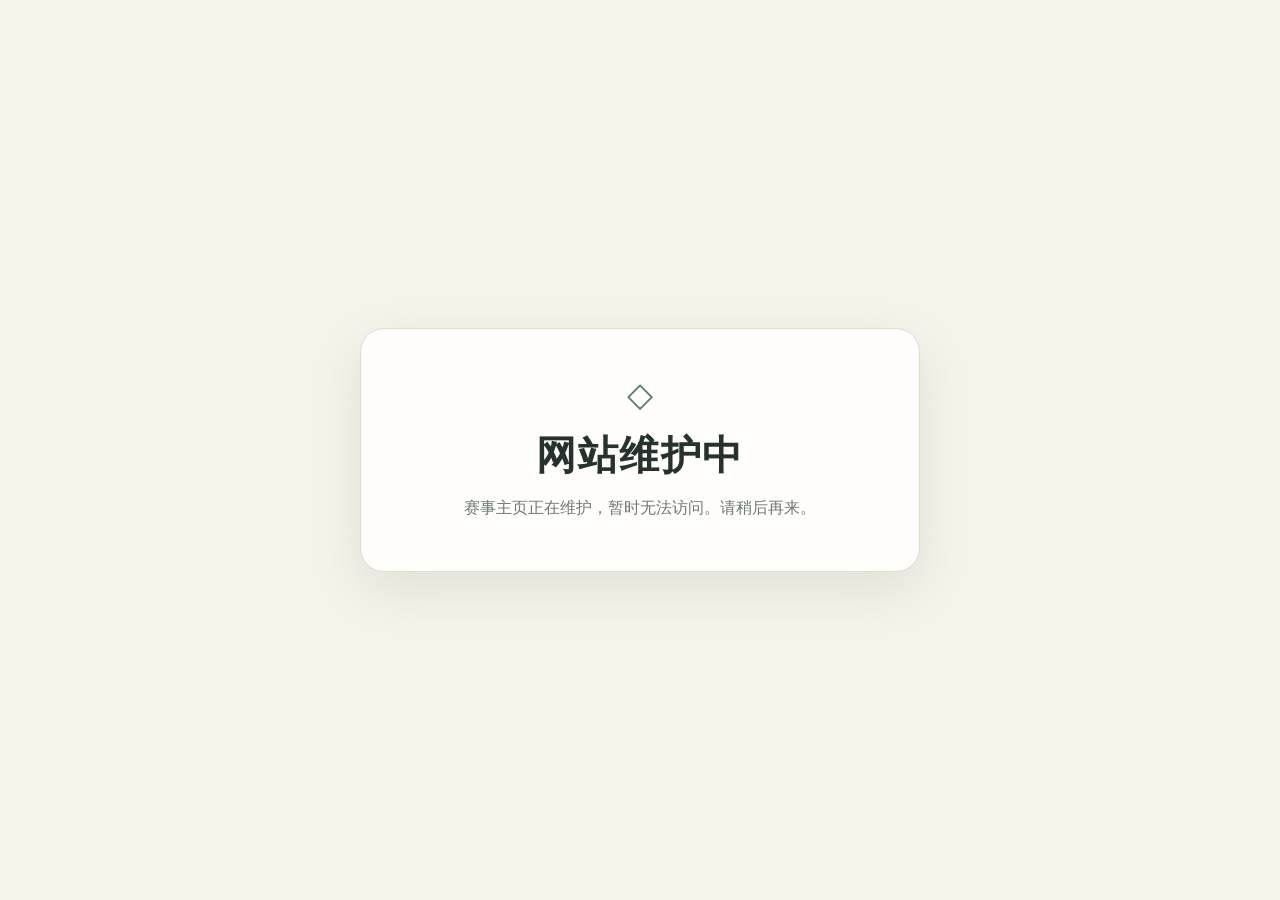
<file: mega-link-tournament/index.disabled.html>
<!doctype html>
<html lang="zh-CN">
<head>
  <meta charset="utf-8">
  <meta name="viewport" content="width=device-width, initial-scale=1">
  <meta name="description" content="辉可梦x更多Mega MegaLink联动赛选手阵容、赛事奖励与比赛规则在线查询。">
  <meta name="robots" content="noindex, nofollow, noarchive, nosnippet, noimageindex">
  <meta name="theme-color" content="#f6f3eb">
  <link rel="icon" type="image/png" sizes="32x32" href="eevee-site-icon-32.png">
  <link rel="icon" type="image/png" sizes="192x192" href="eevee-site-icon-192.png">
  <link rel="apple-touch-icon" sizes="192x192" href="eevee-site-icon-192.png">
  <link rel="stylesheet" href="maintenance.css">
  <title>辉可梦x更多Mega MegaLink联动赛</title>
  <style>
    :root {
      --bg: #f6f3eb;
      --panel: #fffefa;
      --panel-2: #f0f6f1;
      --line: #d7dfd8;
      --text: #25322d;
      --muted: #6e7a74;
      --primary: #567c6b;
      --primary-soft: #e8f1ec;
      --accent: #c7814e;
      --gold: #ad7043;
    }

    * { box-sizing: border-box; }
    html { scroll-behavior: smooth; }
    body {
      margin: 0;
      min-height: 100vh;
      color: var(--text);
      background:
        radial-gradient(circle at 10% 0, #dcebe1 0, transparent 35rem),
        radial-gradient(circle at 90% 18%, #f1dfce 0, transparent 31rem),
        var(--bg);
      font: 15px/1.65 system-ui, -apple-system, "Segoe UI", "Microsoft YaHei", sans-serif;
    }

    button, input { font: inherit; }
    button { color: inherit; }

    .top-visual-zone {
      border-bottom: 1px solid #c9d9dc;
      background:
        linear-gradient(180deg, #f7fbfac4 0%, #f4faf8ad 38%, #f6f3ebed 100%),
        url("tournament-hero-background.jpg") center 43% / cover no-repeat;
      box-shadow: inset 0 -28px 48px #f6f3eb80;
    }

    header {
      position: relative;
      overflow: hidden;
      padding: 56px max(20px, calc((100% - 1260px) / 2)) 50px;
      border-bottom: 1px solid var(--line);
      background: linear-gradient(140deg, #e7f4f1a8, #fbf8f18f);
    }
    header::after {
      content: "";
      position: absolute;
      width: 330px;
      height: 330px;
      right: max(8%, 28px);
      top: -190px;
      border-radius: 50%;
      border: 48px solid #7da18f18;
      box-shadow: 0 0 0 38px #d8a47712;
      pointer-events: none;
    }
    h1 {
      position: relative;
      z-index: 1;
      max-width: none;
      margin: 0 0 12px;
      font-size: clamp(32px, 4.4vw, 54px);
      line-height: 1.12;
      letter-spacing: -.025em;
      white-space: nowrap;
    }
    .event-kicker {
      position: relative;
      z-index: 1;
      display: flex;
      align-items: center;
      gap: 9px;
      margin-bottom: 10px;
      color: var(--primary);
      font-size: 12px;
      font-weight: 800;
      letter-spacing: .16em;
    }
    .event-kicker::before {
      content: "";
      width: 28px;
      height: 3px;
      border-radius: 99px;
      background: linear-gradient(90deg, var(--primary), var(--accent));
    }
    .subtitle {
      position: relative;
      z-index: 1;
      max-width: 760px;
      margin: 0;
      color: #5e6d66;
      font-size: 16px;
    }
    .accent { color: var(--primary); }
    .badges {
      position: relative;
      z-index: 1;
      display: flex;
      flex-wrap: wrap;
      gap: 8px;
      margin-top: 20px;
    }
    .badge {
      padding: 5px 12px;
      border: 1px solid #cbd8d0;
      border-radius: 999px;
      color: #466054;
      background: #fffefa;
      font-size: 12px;
    }

    .topbar {
      position: sticky;
      z-index: 10;
      top: 0;
      border-bottom: 1px solid #d4ddd6;
      background: #f7f4eceb;
      backdrop-filter: blur(16px);
      box-shadow: 0 9px 24px #5d6b6114;
    }
    .toolbar {
      display: grid;
      grid-template-columns: minmax(240px, 1fr) auto;
      gap: 10px;
      align-items: center;
      max-width: 1260px;
      margin: auto;
      padding: 13px 20px;
    }
    .search-wrap { position: relative; }
    .search-icon {
      position: absolute;
      left: 14px;
      top: 50%;
      transform: translateY(-50%);
      color: var(--primary);
      pointer-events: none;
    }
    input {
      width: 100%;
      padding: 12px 43px;
      border: 1px solid var(--line);
      border-radius: 12px;
      outline: none;
      color: var(--text);
      background: #fffefa;
    }
    input:focus {
      border-color: var(--primary);
      box-shadow: 0 0 0 3px #71978324;
    }
    #clear {
      position: absolute;
      right: 7px;
      top: 50%;
      transform: translateY(-50%);
      display: none;
      padding: 5px 9px;
      border: 0;
      border-radius: 8px;
      color: var(--muted);
      background: transparent;
      cursor: pointer;
    }
    #clear:hover { color: var(--text); background: #e9f0eb; }
    .status { color: var(--muted); white-space: nowrap; }
    .quick-nav { display: flex; grid-column: 1 / -1; gap: 12px; padding-top: 2px; }
    .quick-nav a {
      display: inline-flex;
      align-items: center;
      gap: 9px;
      min-height: 48px;
      padding: 10px 20px;
      border: 1px solid #cbd8d0;
      border-radius: 14px;
      color: #466054;
      background: linear-gradient(180deg, #fffefa, #f8fbf8);
      text-decoration: none;
      white-space: nowrap;
      font-size: 16px;
      font-weight: 750;
      box-shadow: 0 5px 15px #5b695f13;
      transition: .18s transform, .18s border-color, .18s background, .18s box-shadow;
    }
    .quick-nav a::before {
      content: "";
      width: 10px;
      height: 10px;
      flex: 0 0 auto;
      border-radius: 50%;
      background: var(--primary);
      box-shadow: 0 0 0 5px #71978315;
    }
    .quick-nav a:nth-child(1) { color: #356b53; border-color: #b9d2c4; background: linear-gradient(180deg, #f8fcf9, #eaf5ee); }
    .quick-nav a:nth-child(2) { color: #71568f; border-color: #d2c3e4; background: linear-gradient(180deg, #fdfbff, #f1ebf8); }
    .quick-nav a:nth-child(3) { color: #976126; border-color: #e2c399; background: linear-gradient(180deg, #fffdf8, #fff2df); }
    .quick-nav a:nth-child(4) { color: #416f82; border-color: #bdd5dc; background: linear-gradient(180deg, #fbfeff, #e9f4f7); }
    .quick-nav a:nth-child(5) { color: #87506a; border-color: #dfc4d0; background: linear-gradient(180deg, #fffafd, #f9eaf1); }
    .quick-nav a:nth-child(1)::before { background: #5f9276; box-shadow: 0 0 0 5px #5f927618; }
    .quick-nav a:nth-child(2)::before { background: #8b6daf; box-shadow: 0 0 0 5px #8b6daf18; }
    .quick-nav a:nth-child(3)::before { background: #ca8b43; box-shadow: 0 0 0 5px #ca8b4318; }
    .quick-nav a:nth-child(4)::before { background: #5e8fa3; box-shadow: 0 0 0 5px #5e8fa318; }
    .quick-nav a:nth-child(5)::before { background: #b96f90; box-shadow: 0 0 0 5px #b96f9018; }
    .quick-nav a:hover {
      transform: translateY(-2px);
      box-shadow: 0 9px 20px #5b695f20;
    }
    .quick-nav a:nth-child(1):hover { border-color: #78a18a; background: #e4f2e9; }
    .quick-nav a:nth-child(2):hover { border-color: #a98dc5; background: #ece3f6; }
    .quick-nav a:nth-child(3):hover { border-color: #d2a25f; background: #ffedd2; }
    .quick-nav a:nth-child(4):hover { border-color: #77a7b7; background: #e2f1f5; }
    .quick-nav a:nth-child(5):hover { border-color: #c88ba6; background: #f7e2eb; }

    .top-content,
    main {
      max-width: 1260px;
      margin: auto;
      padding: 28px 20px 64px;
    }
    .note {
      margin-bottom: 20px;
      padding: 18px 21px;
      border: 1px solid #c7d6cd;
      border-left: 4px solid var(--primary);
      border-radius: 16px;
      color: #46554e;
      background: linear-gradient(120deg, #edf5f0, #fffefa);
      box-shadow: 0 8px 24px #5d6b6110;
    }
    .note strong { color: var(--primary); }

    .layout {
      display: grid;
      grid-template-columns: minmax(260px, 350px) minmax(0, 1fr);
      gap: 20px;
      align-items: start;
    }
    .players-panel,
    .detail-panel {
      border: 1px solid var(--line);
      border-radius: 22px;
      background: #fffefa;
      box-shadow: 0 16px 38px #59675d22;
    }
    .players-panel { overflow: hidden; }
    .panel-heading {
      display: flex;
      align-items: center;
      justify-content: space-between;
      gap: 12px;
      padding: 16px 17px;
      border-bottom: 1px solid var(--line);
    }
    h2, h3, p { margin-top: 0; }
    .panel-heading h2 { margin: 0; font-size: 19px; }
    .count {
      min-width: 27px;
      padding: 2px 9px;
      border-radius: 999px;
      color: var(--primary);
      background: #edf5f0;
      text-align: center;
      font-size: 12px;
    }
    .players { display: grid; gap: 9px; padding: 12px; }
    .player-card {
      display: grid;
      grid-template-columns: 52px 1fr auto;
      gap: 12px;
      align-items: center;
      width: 100%;
      padding: 12px;
      border: 1px solid #d8e0da;
      border-radius: 13px;
      text-align: left;
      background: #fafcf9;
      cursor: pointer;
      transition: .18s transform, .18s border-color, .18s background;
    }
    .player-card:hover,
    .player-card.active {
      transform: translateY(-1px);
      border-color: #759987;
      background: linear-gradient(135deg, #edf5f0, #fffaf4);
      box-shadow: 0 8px 20px #5d6b6114;
    }
    .avatar {
      display: grid;
      place-items: center;
      width: 52px;
      aspect-ratio: 1;
      border: 1px solid #92ac9f;
      border-radius: 14px;
      color: #fffefa;
      background: linear-gradient(145deg, #6f9683, #c99065);
      box-shadow: inset 0 0 16px #ffffff24;
      font-size: 23px;
      font-weight: 800;
    }
    .player-name { display: block; font-size: 17px; }
    .player-meta { display: block; margin-top: 2px; color: var(--muted); font-size: 12px; }
    .arrow { color: var(--primary); font-size: 22px; }
    .empty {
      display: none;
      padding: 45px 18px;
      color: var(--muted);
      text-align: center;
    }

    .detail-panel { overflow: hidden; }
    .detail-hero {
      display: flex;
      align-items: center;
      justify-content: space-between;
      gap: 18px;
      padding: 22px 24px;
      border-bottom: 1px solid var(--line);
      background:
        radial-gradient(circle at 88% 0, #dfc2a735, transparent 17rem),
        linear-gradient(125deg, #e8f1ec, #fbf5ec);
    }
    .eyebrow {
      margin-bottom: 4px;
      color: var(--primary);
      font-size: 12px;
      font-weight: 800;
      letter-spacing: .12em;
      text-transform: uppercase;
    }
    .detail-hero h2 { margin: 0; font-size: clamp(24px, 4vw, 36px); }
    .seed {
      display: grid;
      place-items: center;
      width: 62px;
      aspect-ratio: 1;
      flex: 0 0 auto;
      border: 1px solid #a6bcae;
      border-radius: 50%;
      color: var(--accent);
      background: #fffefa;
      font-size: 24px;
      box-shadow: 0 0 0 8px #71978314;
    }
    .roster {
      display: grid;
      grid-template-columns: minmax(0, 1fr);
      gap: 18px;
      padding: 20px;
    }
    .team-shot-wrap {
      display: grid;
      overflow: hidden;
      place-items: center;
      min-height: 108px;
      padding: 14px 18px;
      border: 1px solid #c8d1ca;
      border-radius: 17px;
      background: #eeece5;
      box-shadow: 0 12px 28px #4b5b5024;
    }
    .team-shot {
      display: block;
      width: min(100%, 620px);
      height: auto;
      margin: auto;
      image-rendering: pixelated;
    }
    .roster-info h3 { margin: 0 0 10px; font-size: 19px; }
    .members {
      display: grid;
      grid-template-columns: repeat(3, minmax(0, 1fr));
      gap: 8px;
      margin: 0;
      padding: 0;
      list-style: none;
    }
    .members li {
      display: flex;
      align-items: center;
      gap: 10px;
      padding: 10px 12px;
      border: 1px solid #dbe2dc;
      border-radius: 12px;
      color: #3d4d45;
      background: #f8faf7;
      transition: .18s transform, .18s border-color;
    }
    .members li:hover { transform: translateY(-2px); border-color: #9fb8aa; }
    .slot {
      display: grid;
      place-items: center;
      width: 25px;
      height: 25px;
      border-radius: 50%;
      color: #fffefa;
      background: linear-gradient(135deg, #6c927f, #c88c61);
      font-size: 11px;
      font-weight: 900;
    }
    .tip {
      margin: 16px 0 0;
      padding: 12px;
      border-radius: 10px;
      color: var(--muted);
      background: #f3f0e8;
      font-size: 12px;
    }
    footer {
      margin-top: 42px;
      padding-top: 20px;
      border-top: 1px solid var(--line);
      color: var(--muted);
      font-size: 13px;
      text-align: center;
    }
    .event-section {
      margin-top: 34px;
      scroll-margin-top: 84px;
    }
    .section-title {
      display: flex;
      align-items: end;
      justify-content: space-between;
      gap: 16px;
      margin-bottom: 14px;
    }
    .section-title h2 { margin: 0; font-size: clamp(24px, 3vw, 34px); }
    .section-title h2::before {
      content: "";
      display: inline-block;
      width: 6px;
      height: .82em;
      margin-right: 11px;
      border-radius: 99px;
      background: linear-gradient(180deg, var(--primary), var(--accent));
    }
    .section-title span { color: var(--muted); font-size: 13px; }
    .poster-card {
      margin: 0;
      padding: 10px;
      overflow: hidden;
      border: 1px solid var(--line);
      border-radius: 22px;
      background: #fffefa;
      box-shadow: 0 18px 42px #59675d25;
    }
    .poster-card img {
      display: block;
      width: 100%;
      height: auto;
      border-radius: 11px;
    }
    .winners-grid {
      display: grid;
      grid-template-columns: repeat(4, minmax(0, 1fr));
      gap: 16px;
    }
    .winner-card {
      --rank: #5f9276;
      --rank-soft: #edf6f0;
      position: relative;
      overflow: hidden;
      padding: 17px;
      border: 1px solid color-mix(in srgb, var(--rank) 38%, #d7dfd8);
      border-radius: 20px;
      background: linear-gradient(160deg, #fffefa, var(--rank-soft));
      box-shadow: 0 14px 32px #59675d1d;
    }
    .winner-card::before {
      content: "";
      position: absolute;
      inset: 0 0 auto;
      height: 5px;
      background: var(--rank);
    }
    .winner-card.champion { --rank: #c28a2e; --rank-soft: #fff6df; }
    .winner-card.runner-up { --rank: #8264b5; --rank-soft: #f0eafa; }
    .winner-card.top-four-a,
    .winner-card.top-four-b { --rank: #5f9276; --rank-soft: #edf6f0; }
    .winner-rank {
      display: flex;
      align-items: center;
      justify-content: space-between;
      gap: 10px;
      margin: 3px 0 14px;
      color: var(--rank);
      font-weight: 850;
    }
    .winner-rank strong { font-size: 20px; }
    .winner-rank small { letter-spacing: .11em; }
    .winner-id-label { margin-bottom: 3px; color: var(--muted); font-size: 12px; }
    .winner-id {
      min-height: 2.7em;
      margin: 0 0 13px;
      color: var(--text);
      font-size: clamp(20px, 2.1vw, 28px);
      line-height: 1.25;
      word-break: break-all;
    }
    .winner-team-slot {
      display: grid;
      place-content: center;
      width: 100%;
      aspect-ratio: 359 / 458;
      min-height: 320px;
      padding: 20px;
      border: 2px dashed color-mix(in srgb, var(--rank) 42%, #d7dfd8);
      border-radius: 15px;
      color: color-mix(in srgb, var(--rank) 78%, #25322d);
      background:
        radial-gradient(circle at 50% 44%, color-mix(in srgb, var(--rank) 10%, transparent), transparent 42%),
        #fffefa9c;
      text-align: center;
    }
    .winner-team-slot b { margin-bottom: 5px; font-size: 16px; }
    .winner-team-slot small { color: var(--muted); }
    .placeholder-ball {
      display: grid;
      place-items: center;
      width: 54px;
      height: 54px;
      margin: 0 auto 13px;
      border: 2px solid currentColor;
      border-radius: 50%;
      font-size: 21px;
      opacity: .72;
    }

    [hidden] { display: none !important; }

    @media (max-width: 1100px) {
      .members { grid-template-columns: repeat(2, minmax(0, 1fr)); }
      .winners-grid { grid-template-columns: repeat(2, minmax(0, 1fr)); }
    }
    @media (max-width: 850px) {
      header { padding-top: 40px; padding-bottom: 40px; }
      h1 { font-size: clamp(27px, 5.4vw, 43px); }
      .layout { grid-template-columns: 1fr; }
      .players { grid-template-columns: repeat(auto-fit, minmax(240px, 1fr)); }
      .team-shot { width: min(100%, 620px); }
    }
    @media (max-width: 560px) {
      h1 { white-space: normal; font-size: clamp(31px, 10vw, 43px); }
      .top-content,
      main { padding: 20px 12px 44px; }
      .toolbar { grid-template-columns: 1fr; padding: 10px 12px; }
      .status { display: none; }
      .quick-nav { overflow-x: auto; padding-bottom: 2px; }
      .note { padding: 14px 16px; }
      .players { grid-template-columns: 1fr; }
      .detail-hero { padding: 18px; }
      .roster { padding: 14px; }
      .roster-info { padding: 2px 2px 4px; }
      .members { grid-template-columns: 1fr; }
      .poster-card { padding: 4px; border-radius: 13px; }
      .poster-card img { border-radius: 9px; }
      .section-title { align-items: start; flex-direction: column; gap: 2px; }
      .winners-grid { grid-template-columns: 1fr; }
      .winner-team-slot { min-height: 360px; }
    }
  </style>
</head>
<body class="maintenance-mode">
  <div id="maintenanceNotice" role="status" aria-live="polite">
    <div class="maintenance-card">
      <div class="maintenance-mark" aria-hidden="true">◇</div>
      <h1>网站维护中</h1>
      <p>赛事主页正在维护，暂时无法访问。请稍后再来。</p>
    </div>
  </div>
  <div class="top-visual-zone">
  <header>
    <div class="event-kicker">MEGA LINK TOURNAMENT</div>
    <h1>辉可梦x更多Mega <span class="accent">MegaLink联动赛</span></h1>
    <p class="subtitle">选手阵容、赛事奖励与比赛规则一站式在线查看。</p>
    <div class="badges">
      <span class="badge" id="playerBadge">已收录 1 位选手</span>
      <span class="badge">大赛奖励一览</span>
      <span class="badge">完整赛事规则</span>
      <span class="badge">胜出选手资料</span>
    </div>
  </header>

  <div class="topbar">
    <div class="toolbar">
      <div class="search-wrap">
        <span class="search-icon" aria-hidden="true">⌕</span>
        <input id="search" type="search" placeholder="搜索选手名称，例如：Acacia" autocomplete="off" aria-label="搜索比赛选手">
        <button id="clear" type="button" aria-label="清除搜索">清除</button>
      </div>
      <div class="status" id="status" aria-live="polite">显示 95 / 95 位选手</div>
      <nav class="quick-nav" aria-label="页面导航">
        <a href="#players-section">选手阵容</a>
        <a href="#rules">赛事规则</a>
        <a href="#rewards">大赛奖励</a>
        <a href="#winners">胜出选手</a>
        <a href="swiss-tournament/">瑞士轮赛程</a>
      </nav>
    </div>
  </div>

  <div class="top-content">
    <div class="note"><strong>查询说明：</strong>输入选手名称，再点击选手卡片即可查看参赛阵容；也可以搜索阵容中的宝可梦昵称。</div>

    <div class="layout" id="players-section">
      <section class="players-panel" aria-label="参赛选手列表">
        <div class="panel-heading">
          <h2>参赛选手</h2>
          <span class="count" id="count">95</span>
        </div>
        <div class="players" id="players"></div>
        <div class="empty" id="empty">没有找到符合条件的选手。</div>
      </section>

      <section class="detail-panel" id="detail" aria-live="polite"></section>
    </div>
  </div>
  </div>

  <main>

    <section class="event-section" id="rules">
      <div class="section-title">
        <h2>查看赛事规则</h2>
        <span>MegaLink联动赛完整比赛规则</span>
      </div>
      <figure class="poster-card">
        <img src="tournament-rules.png?v=20260811" alt="辉可梦x更多Mega MegaLink联动赛比赛规则" loading="lazy" decoding="async">
      </figure>
    </section>

    <section class="event-section" id="rewards">
      <div class="section-title">
        <h2>大赛奖励一览</h2>
        <span>冠军、亚军、四强与参赛抽奖奖励</span>
      </div>
      <figure class="poster-card">
        <img src="tournament-rewards.png" alt="辉可梦x更多Mega联动赛大赛奖励一览" loading="lazy" decoding="async">
      </figure>
    </section>

    <section class="event-section" id="winners">
      <div class="section-title">
        <h2>胜出选手</h2>
        <span>比赛结束后更新选手 ID 与完整参赛阵容</span>
      </div>
      <div class="winners-grid">
        <article class="winner-card champion">
          <div class="winner-rank"><strong>冠军</strong><small>CHAMPION</small></div>
          <div class="winner-id-label">选手 ID</div>
          <h3 class="winner-id">未知</h3>
          <div class="winner-team-slot"><span class="placeholder-ball">◉</span><b>阵容图片待更新</b><small>公布结果后放入</small></div>
        </article>
        <article class="winner-card runner-up">
          <div class="winner-rank"><strong>亚军</strong><small>RUNNER-UP</small></div>
          <div class="winner-id-label">选手 ID</div>
          <h3 class="winner-id">未知</h3>
          <div class="winner-team-slot"><span class="placeholder-ball">◉</span><b>阵容图片待更新</b><small>公布结果后放入</small></div>
        </article>
        <article class="winner-card top-four-a">
          <div class="winner-rank"><strong>四强</strong><small>TOP FOUR</small></div>
          <div class="winner-id-label">选手 ID</div>
          <h3 class="winner-id">未知</h3>
          <div class="winner-team-slot"><span class="placeholder-ball">◉</span><b>阵容图片待更新</b><small>公布结果后放入</small></div>
        </article>
        <article class="winner-card top-four-b">
          <div class="winner-rank"><strong>四强</strong><small>TOP FOUR</small></div>
          <div class="winner-id-label">选手 ID</div>
          <h3 class="winner-id">未知</h3>
          <div class="winner-team-slot"><span class="placeholder-ball">◉</span><b>阵容图片待更新</b><small>公布结果后放入</small></div>
        </article>
      </div>
    </section>

    <footer>辉可梦x更多Mega MegaLink联动赛 · 在线专题页</footer>
  </main>

  <script>
    const players = [
      {
        id: "114141",
        name: "114141",
        teamImage: "114141-team.png",
        members: ["厄诡椪/泉涌面具", "火焰鸟", "波荡水", "土地云/灵兽形态", "雄伟牙", "火神蛾"]
      },
      {
        id: "123820920",
        name: "123820920",
        teamImage: "123820920-team.png",
        members: ["黏美露龙", "大嘴鸥", "幽尾玄鱼", "铝钢桥龙", "猛雷鼓", "坚果哑铃"]
      },
      {
        id: "145",
        name: "145",
        teamImage: "145-team.png",
        members: ["大嘴鸥", "铝钢桥龙", "仆刀将军", "幽尾玄鱼", "天蝎王", "烈咬陆鲨"]
      },
      {
        id: "396",
        name: "396",
        teamImage: "396-team.png",
        members: ["天蝎王", "炽焰咆哮虎", "甲贺忍蛙", "闪焰王牌", "火焰鸡", "双斧战龙"]
      },
      {
        id: "98989",
        name: "98989",
        teamImage: "98989-team.png",
        members: ["九尾/阿罗拉形态", "席多蓝恩", "卡噗鳍鳍", "闪电鸟", "卡噗蝶蝶", "Mushiro"]
      },
      {
        id: "_yangovo",
        name: "_Yangovo",
        teamImage: "yangovo-team.png",
        members: ["猛雷鼓", "天蝎王", "卡噗鳍鳍", "火神蛾", "烈咬陆鲨", "钢铠鸦"]
      },
      {
        id: "abee_sama",
        name: "Abee_sama",
        teamImage: "abee-sama-team.png",
        members: ["闪焰王牌", "雄伟牙", "厄诡椪/涌泉面具", "卡噗蝶蝶", "吉利蛋", "钢铠鸦"]
      },
      {
        id: "ama10",
        name: "Ama10",
        teamImage: "ama10-team.png",
        members: ["大嘴鸥", "雷电云", "幽尾玄鱼", "铝钢桥龙", "烈咬陆鲨", "坚果哑铃"]
      },
      {
        id: "baimo",
        name: "baimo",
        teamImage: "baimo-team.png",
        members: ["布莉姆温", "谜拟丘", "洛托姆/清洗形态", "席多蓝恩", "败露球菇", "美录梅塔"]
      },
      {
        id: "beiqixiaoxiao",
        name: "beiqixiaoxiao",
        teamImage: "beiqixiaoxiao-team.png",
        members: ["长毛巨魔", "班吉拉斯", "坚盾剑怪", "火神蛾", "巨钳螳螂", "铁头壳"]
      },
      {
        id: "bibi",
        name: "BIBI",
        teamImage: "bibi-team.png",
        members: ["蝶结萌虻", "火神蛾", "烈咬陆鲨", "铁辙迹", "铝钢桥龙", "仆刀将军"]
      },
      {
        id: "blank",
        name: "Blank",
        teamImage: "blank-team.png",
        members: ["卡噗蝶蝶", "雄伟牙", "闪焰王牌", "火焰鸟", "幸福蛋", "超坏星"]
      },
      {
        id: "cc_xuebing",
        name: "CC_Xuebing",
        teamImage: "cc-xuebing-team.png",
        members: ["天蝎王", "美纳斯", "百变怪", "太阳伊布", "仙子伊布", "月亮伊布"]
      },
      {
        id: "coco_233",
        name: "Coco_233",
        teamImage: "coco-233-team.png",
        members: ["长毛巨魔", "布莉姆温", "雄伟牙", "土王", "吃吼霸", "坚盾剑怪"]
      },
      {
        id: "dazaiosam1",
        name: "DazaiOsam1",
        teamImage: "dazaiosam1-team.png",
        members: ["卡噗鸣鸣", "电击魔兽", "闪电鸟", "铁武者", "烈咬陆鲨", "甲贺忍蛙"]
      },
      {
        id: "demisa520",
        name: "Demisa520",
        teamImage: "demia520-team.png",
        members: ["雄伟牙", "卡噗鳍鳍", "来悲粗茶", "铁武者", "巨锻匠", "卡噗蝶蝶"]
      },
      {
        id: "dhjdoudou",
        name: "dhjdoudou",
        teamImage: "dhjdoudou-team.png",
        members: ["闪焰王牌", "坚果哑铃", "猛雷鼓", "铁武者", "黏美露龙", "天蝎王"]
      },
      {
        id: "dingdon123",
        name: "Dingdon123",
        teamImage: "dingdon123-team.png",
        members: ["巨钳螳螂", "雄伟牙", "波荡水", "天蝎王", "火神蛾", "猛雷鼓"]
      },
      {
        id: "enkulipa",
        name: "Enkulipa",
        teamImage: "enkulipa-team.png",
        members: ["君主蛇", "Mushiro", "铁武者", "盐石巨灵", "猛雷鼓", "巨钳螳螂"]
      },
      {
        id: "fan",
        name: "FAN",
        teamImage: "fan-team.png",
        members: ["暴鲤龙", "烈咬陆鲨", "三首恶龙", "耿鬼", "铁武者", "雄伟牙"]
      },
      {
        id: "fengdawang",
        name: "fengdawang",
        teamImage: "fengdawang-team.png",
        members: ["坚果哑铃", "大嘴鸥", "波荡水", "铝钢桥龙", "钢炮臂虾", "钢铠鸦"]
      },
      {
        id: "gkfj",
        name: "GKFJ",
        teamImage: "gkfj-team.png",
        members: ["天蝎王", "席多蓝恩", "甲贺忍蛙", "快龙", "猛雷鼓", "黏美露龙"]
      },
      {
        id: "hao_kui",
        name: "Hao_Kui",
        teamImage: "hao-kui-team.png",
        members: ["大嘴鸥", "月月熊", "炽焰咆哮虎", "轰擂金刚猩", "基拉祈", "天蝎王"]
      },
      {
        id: "haoikun",
        name: "Haoikun",
        teamImage: "haoikun-team.png",
        members: ["盔甲鸟", "烈咬陆鲨", "西狮海壬", "轰擂金刚猩", "铝钢桥龙", "火神蛾"]
      },
      {
        id: "hbnjkm",
        name: "hbnjkm",
        teamImage: "hbnjkm-team.png",
        members: ["脱壳忍者", "轻身鳕", "雄伟牙", "保姆曼波", "坚果哑铃", "武道熊师/连击流"]
      },
      {
        id: "hongyan",
        name: "hongyan",
        teamImage: "hongyan-team.png",
        members: ["坚果哑铃", "土王", "三首恶龙", "武道熊师/连击流", "火焰鸟", "铁武者"]
      },
      {
        id: "insestawa",
        name: "Insestawa",
        teamImage: "insestawa-team.png",
        members: ["布莉姆温", "武道熊师/连击流", "大电海燕", "铁武者", "大嘴鸥", "铝钢桥龙"]
      },
      {
        id: "jiegeng2333",
        name: "jiegeng2333",
        teamImage: "jiegeng2333-team.png",
        members: ["克雷色利亚", "赛富豪", "蒂安希", "班基拉斯", "坚果哑铃", "仙子伊布"]
      },
      {
        id: "la5495",
        name: "La5495",
        teamImage: "la5495-team.png",
        members: ["土王", "火焰鸟", "赛富豪", "君主蛇", "大剑鬼", "铁辙迹"]
      },
      {
        id: "lin_m_r",
        name: "Lin_M_R",
        teamImage: "lin-m-r-team.png",
        members: ["铁辙迹", "火焰鸟", "猛雷鼓", "魔幻假面喵", "武道熊师/连击流", "铁武者"]
      },
      {
        id: "lol",
        name: "Lol",
        teamImage: "lol-team.png",
        members: ["吼叫尾", "代拉基翁", "雷吉艾斯", "快龙", "Mushiro", "超坏星"]
      },
      {
        id: "lulu",
        name: "lulu",
        teamImage: "lulu-team.png",
        members: ["卡噗鳍鳍", "快龙", "火神蛾", "波荡水", "雄伟牙", "美录梅塔"]
      },
      {
        id: "m_awa_m",
        name: "M_awa_M",
        teamImage: "m-awa-m-team.png",
        members: ["坚盾剑怪", "沙奈朵", "火焰鸡", "烈咬陆鲨", "巨钳螳螂", "百变怪"]
      },
      {
        id: "mc_gou1",
        name: "MC_gou1",
        teamImage: "mc-gou1-team.png",
        members: ["古鼎鹿", "雄伟牙", "三首恶龙", "铁武者", "仆刀将军", "钢铠鸦"]
      },
      {
        id: "mggsj",
        name: "MGGSJ",
        teamImage: "mggsj-team.png",
        members: ["太阳伊布", "巴布土拨", "冰雪巨龙", "百变怪", "酷豹", "扒手猫"]
      },
      {
        id: "michellexin",
        name: "Michellexin",
        teamImage: "michellexin-team.png",
        members: ["闪焰王牌", "古鼎鹿", "桃歹郎", "厄诡椪/涌泉面具", "钢铠鸦", "百变怪"]
      },
      {
        id: "mili",
        name: "mili",
        teamImage: "mili-team.png",
        members: ["雷吉斯齐鲁", "雷吉艾斯", "雷吉洛克", "雷吉铎拉戈", "魔幻假面喵", "雷吉艾勒奇"]
      },
      {
        id: "mmxyy",
        name: "MMXYY",
        teamImage: "mmxyy-team.png",
        members: ["闪焰王牌", "巨钳螳螂", "呆壳兽", "雄伟牙", "闪电鸟", "班基拉斯"]
      },
      {
        id: "mngege",
        name: "mngege",
        teamImage: "mngege-team.png",
        members: ["长毛巨魔", "雄伟牙", "晶光花", "勾魂眼", "斗笠菇", "骨纹巨声鳄"]
      },
      {
        id: "mooda",
        name: "mooda",
        teamImage: "mooda-team.png",
        members: ["三首恶龙", "土王", "卡噗蝶蝶", "雄伟牙", "保姆曼波", "钢铠鸦"]
      },
      {
        id: "nailong",
        name: "nailong",
        teamImage: "nailong-team.png",
        members: ["雷吉艾勒奇", "骨纹巨声鳄", "超坏星", "坚果哑铃", "仙子伊布", "快龙"]
      },
      {
        id: "non_void_art",
        name: "Non_Void_Art",
        teamImage: "non-void-art-team.png",
        members: ["厄诡椪/岩石面具", "铝钢桥龙", "猛雷鼓", "钢铠鸦", "仙子伊布", "火神蛾"]
      },
      {
        id: "nsgll",
        name: "nsgll",
        teamImage: "nsgll-team.png",
        members: ["快龙", "坚果哑铃", "海兔兽", "铁甲贝", "巨钳螳螂", "巨锻匠"]
      },
      {
        id: "pangjia02",
        name: "pangjia02",
        teamImage: "pangjia02-team.png",
        members: ["铁武者", "三首恶龙", "烈咬陆鲨", "席多蓝恩", "仆刀将军", "索罗亚克"]
      },
      {
        id: "particularly7",
        name: "Particularly7",
        teamImage: "particularly7-team.png",
        members: ["厄诡椪/岩石面具", "雄伟牙", "赛富豪", "武道熊师/连击流", "炎帝", "基拉祈"]
      },
      {
        id: "pfytz",
        name: "PFYTZ",
        teamImage: "pfytz-team.png",
        members: ["卡噗鳍鳍", "土王", "轰擂金刚猩", "铝钢桥龙", "谜拟丘", "喷火龙"]
      },
      {
        id: "piplusip",
        name: "piplusip",
        teamImage: "piplusip-team.png",
        members: ["戽斗尖梭", "大嘴鸥", "吼叫尾", "猛雷鼓", "坚果哑铃", "雄伟牙"]
      },
      {
        id: "ppxsama",
        name: "ppxsama",
        teamImage: "ppxsama-team.png",
        members: ["雄伟牙", "猛雷鼓", "镰刀盔", "赛富豪", "轰擂金刚猩", "火焰鸟"]
      },
      {
        id: "qiaozhi",
        name: "Qiaozhi__",
        teamImage: "qiaozhi-team.png",
        members: ["火神蛾", "厄诡椪/涌泉面具", "卡噗蝶蝶", "土王", "钢铠鸦", "索罗亚克"]
      },
      {
        id: "qwer6666",
        name: "qwer6666",
        teamImage: "qwer6666-team.png",
        members: ["卡噗鳍鳍", "钢铠鸦", "三首恶龙", "恶食大王", "铁毒蛾", "坚果哑铃"]
      },
      {
        id: "qwq",
        name: "qwq",
        teamImage: "qwq-team.png",
        members: ["帝王拿波", "土王", "铝钢桥龙", "谜拟丘", "闪电鸟", "快龙"]
      },
      {
        id: "r_lgds",
        name: "R_LGDS",
        teamImage: "r-lgds-team.png",
        members: ["始祖大鸟", "班基拉斯", "闪电鸟", "卡噗鳍鳍", "勾帕路翁", "土地云/灵兽形态"]
      },
      {
        id: "r_little",
        name: "R_LITTLE",
        teamImage: "r-little-team.png",
        members: ["拉普拉斯", "铁臂膀", "君主蛇", "铁辙迹", "赛富豪", "苍炎刃鬼"]
      },
      {
        id: "rootkitlo",
        name: "Rootkitlo",
        teamImage: "rootkitlo-team.png",
        members: ["班基拉斯", "闪电鸟", "勾帕路翁", "烈咬陆鲨", "来悲粗茶", "龙头地鼠"]
      },
      {
        id: "roxy_grey",
        name: "ROXY_GREY",
        teamImage: "roxy-grey-team.png",
        members: ["烈箭鹰", "卡噗蝶蝶", "赛富豪", "波尔凯尼恩", "钢铠鸦", "土王"]
      },
      {
        id: "sanqiu_liuhua",
        name: "sanqiu_liuhua",
        teamImage: "sanqiu-liuhua-team.png",
        members: ["坚果哑铃", "土王", "钢铠鸦", "吃吼霸", "超坏星", "幸福蛋"]
      },
      {
        id: "sgfh",
        name: "sgfh",
        teamImage: "sgfh-team.png",
        members: ["太阳伊布", "雄伟牙", "火神蛾", "苍炎刃鬼", "铁武者", "藏玛然特/百战勇者形态"]
      },
      {
        id: "shi_su_a",
        name: "shi_su_A",
        teamImage: "shi-su-a-team.png",
        members: ["卡噗蝶蝶", "武道熊师/连击流", "雄伟牙", "逐电犬", "来悲茶", "席多蓝恩"]
      },
      {
        id: "showsi",
        name: "Showsi",
        teamImage: "showsi-team.png",
        members: ["铁甲贝", "天蝎王", "雄伟牙", "火神蛾", "铁武者", "波荡水"]
      },
      {
        id: "si_wang",
        name: "si_wang",
        teamImage: "si-wang-team.png",
        members: ["闪焰王牌", "钢铠鸦", "武道熊师/连击流", "雄伟牙", "百变怪", "盐石巨灵"]
      },
      {
        id: "ssssssss",
        name: "ssssssss",
        teamImage: "ssssssss-team.png",
        members: ["坚果哑铃", "巨沼怪", "快龙", "幽尾玄鱼", "暴鲤龙", "大嘴鸥"]
      },
      {
        id: "su_2526",
        name: "su_2526",
        teamImage: "su-2526-team.png",
        members: ["盔甲鸟", "席多蓝恩", "天蝎王", "超坏星", "Mushiro", "由克希"]
      },
      {
        id: "sybf",
        name: "sybf",
        teamImage: "sybf-team.png",
        members: ["伊布", "索罗亚", "奇诺栗鼠", "沼跃鱼", "麻麻小鱼", "火斑喵"]
      },
      {
        id: "szh123",
        name: "szh123",
        teamImage: "szh123-team.png",
        members: ["火神蛾", "捷拉奥拉", "天蝎王", "烈咬陆鲨", "武道熊师/连击流", "坚果哑铃"]
      },
      {
        id: "t_lingqiu",
        name: "T_LingQiu",
        teamImage: "t-lingqiu-team.png",
        members: ["胖嘟嘟", "坚果哑铃", "拉帝欧斯", "古空棘鱼", "仆刀将军", "雄伟牙"]
      },
      {
        id: "taoqi",
        name: "taoqi",
        teamImage: "taoqi-team.png",
        members: ["闪焰王牌", "火焰鸟", "卡噗蝶蝶", "土王", "雄伟牙", "超坏星"]
      },
      {
        id: "theqingye",
        name: "Theqingye",
        teamImage: "theqingye-team.png",
        members: ["Mushiro", "闪电鸟", "洛托姆/清洗形态", "火焰鸟", "仙子伊布", "月月熊"]
      },
      {
        id: "thesummer_dada",
        name: "thesummer_dada",
        teamImage: "thesummer-dada-team.png",
        members: ["天蝎王", "坚盾剑怪", "仆刀将军", "红莲铠骑", "保姆曼波", "魔幻假面喵"]
      },
      {
        id: "theyotsuba",
        name: "TheYotsuba",
        teamImage: "theyotsuba-team.png",
        members: ["喷火龙", "皮卡丘", "妙蛙种子", "杰尼龟", "巨钳蟹", "臭臭泥"]
      },
      {
        id: "tingfjyu",
        name: "tingfjyu",
        teamImage: "tingfjyu-team.png",
        members: ["烈咬陆鲨", "闪焰王牌", "幽尾玄鱼", "仆刀将军", "来悲粗茶", "仙子伊布"]
      },
      {
        id: "tkfdz013",
        name: "TKFdz013",
        teamImage: "tkfdz013-team.png",
        members: ["保姆曼波", "火焰鸟", "月月熊", "坚果哑铃", "皮可西", "钢铠鸦"]
      },
      {
        id: "wcnmlgp",
        name: "wcnmlgp",
        teamImage: "wcnmlgp-team.png",
        members: ["大嘴鸥", "百变怪", "武道熊师/连击流", "钢炮臂虾", "波荡水", "闪电鸟"]
      },
      {
        id: "wdk",
        name: "WDK",
        teamImage: "wdk-team.png",
        members: ["九尾/阿罗拉形态", "呆呆王/伽勒尔形态", "浩大鲸", "雷鸟海兽", "钢铠鸦", "苍炎刃鬼"]
      },
      {
        id: "wew1234",
        name: "wew1234",
        teamImage: "wew1234-team.png",
        members: ["铁武者", "大嘴鸥", "天蝎王", "铝钢桥龙", "钢铠鸦", "长毛巨魔"]
      },
      {
        id: "whitegiveboy1145",
        name: "whitegiveboy1145",
        teamImage: "whitegiveboy1145-team.png",
        members: ["美纳斯", "雄伟牙", "快龙", "铁武者", "炎帝", "猛雷鼓"]
      },
      {
        id: "wushuai",
        name: "wushuai",
        teamImage: "wushuai-team.png",
        members: ["雄伟牙", "波荡水", "超坏星", "幸福蛋", "火神蛾", "魔幻假面喵"]
      },
      {
        id: "xbwc",
        name: "xbwc",
        teamImage: "xbwc-team.png",
        members: ["巨金怪", "快龙", "火焰鸡", "耿鬼", "烈咬陆鲨", "双斧战龙"]
      },
      {
        id: "xgpawa",
        name: "xgpawa",
        teamImage: "xgpawa-team.png",
        members: ["坚盾剑怪", "长毛巨魔", "妙蛙花", "烈咬陆鲨", "庞岩怪", "盐石巨灵"]
      },
      {
        id: "xiaosan",
        name: "xiaosan",
        teamImage: "xiaosan-team.png",
        members: ["超坏星", "武道熊师/连击流", "坚果哑铃", "天蝎王", "三首恶龙", "藏玛然特/百战勇者形态"]
      },
      {
        id: "xiaoyeziawa123",
        name: "xiaoyeziawa123",
        teamImage: "xiaoyeziwa123-team.png",
        members: ["壶壶", "坚果哑铃", "铝钢桥龙", "盐石巨灵", "洛托姆/清洗形态", "土王"]
      },
      {
        id: "xieeo",
        name: "Xieeo",
        teamImage: "xieeo-team.png",
        members: ["火神蛾", "波荡水", "雄伟牙", "钢铠鸦", "煤炭龟", "雷电云"]
      },
      {
        id: "xiet",
        name: "xiet",
        teamImage: "xiet-team.png",
        members: ["蝶结萌虻", "班基拉斯", "龙头地鼠", "始祖大鸟", "坚果哑铃", "纸御剑"]
      },
      {
        id: "xilin",
        name: "xilin",
        teamImage: "xilin-team.png",
        members: ["晶光花", "波荡水", "铁武者", "酋雷姆", "卡噗鸣鸣", "始祖大鸟"]
      },
      {
        id: "xuyan",
        name: "xuyan",
        teamImage: "xuyuan-team.png",
        members: ["庞岩怪", "水君", "坚果哑铃", "代拉基翁", "雷电云", "黑夜魔灵"]
      },
      {
        id: "yalishiquede",
        name: "yalishiquede",
        teamImage: "yalishiquede-team.png",
        members: ["天蝎王", "厄诡椪/涌泉面具", "仙子伊布", "铁攀岩", "猛雷鼓", "魔幻假面喵"]
      },
      {
        id: "yinyou",
        name: "yinyou",
        teamImage: "yinyou-team.png",
        members: ["巨翅飞鱼", "铝钢桥龙", "Mushiro", "波荡水", "月月熊", "仆刀将军"]
      },
      {
        id: "yiqii",
        name: "yiqii",
        teamImage: "yiqii-team.png",
        members: ["美录梅塔", "卡噗蝶蝶", "天蝎王", "三首恶龙", "太阳珊瑚/伽勒尔形态", "波尔凯尼恩"]
      },
      {
        id: "yuanglen",
        name: "YuanGlen",
        teamImage: "yuanglen-team.png",
        members: ["赛富豪", "雄伟牙", "铁武者", "三首恶龙", "呆呆王/伽勒尔形态", "保姆曼波"]
      },
      {
        id: "yuetian",
        name: "yuetian",
        teamImage: "yuetian-team.png",
        members: ["三首恶龙", "保姆曼波", "古鼎鹿", "武道熊师/连击流", "钢铠鸦", "猛雷鼓"]
      },
      {
        id: "yuganya",
        name: "YuGanYa",
        teamImage: "yuganya-team.png",
        members: ["酋雷姆", "轰擂金刚猩", "天蝎王", "狂欢浪舞鸭", "谜拟丘", "铁攀岩"]
      },
      {
        id: "yumengzi",
        name: "YuMengZi",
        teamImage: "yumengzi-team.png",
        members: ["长毛巨魔", "雷电云", "雄伟牙", "铁毒蛾", "三首恶龙", "甲贺忍蛙"]
      },
      {
        id: "yuxi_kibo",
        name: "yuxi_kibo",
        teamImage: "yuxi-kibo-team.png",
        members: ["雄伟牙", "苍炎刃鬼", "闪电鸟", "赛富豪", "班吉拉斯", "君主蛇"]
      },
      {
        id: "zblvz",
        name: "zblvz",
        teamImage: "zblvz-team.png",
        members: ["长毛巨魔", "雄伟牙", "蝶结萌虻", "Mushiro", "武道熊师/连击流", "闪电鸟"]
      },
      {
        id: "zhaowan",
        name: "zhaowan",
        teamImage: "zhaowan-team.png",
        members: ["壶壶", "雷吉艾勒奇", "甲贺忍蛙", "铝钢桥龙", "百变怪", "怪颚龙"]
      },
      {
        id: "zxc123",
        name: "zxc123",
        teamImage: "zcx123-team.png",
        members: ["Mushiro", "雄伟牙", "卡噗鳍鳍", "雷吉铎拉戈", "闪电鸟", "雷吉斯齐鲁"]
      }
    ];

    const search = document.getElementById("search");
    const clear = document.getElementById("clear");
    const playersBox = document.getElementById("players");
    const detail = document.getElementById("detail");
    const empty = document.getElementById("empty");
    const status = document.getElementById("status");
    const count = document.getElementById("count");
    let selectedId = players[0]?.id ?? null;

    const normalize = value => value.toLocaleLowerCase("zh-CN").replace(/\s+/g, "").trim();

    function renderDetail(player) {
      if (!player) {
        detail.hidden = true;
        return;
      }
      detail.hidden = false;
      detail.innerHTML = `
        <div class="detail-hero">
          <div>
            <div class="eyebrow">PLAYER ROSTER</div>
            <h2>${player.name} 参赛阵容：</h2>
          </div>
          <div class="seed" aria-hidden="true">◈</div>
        </div>
        <div class="roster">
          <div class="team-shot-wrap">
            <img class="team-shot" src="${player.teamImage}" alt="${player.name} 的参赛阵容，已隐藏携带物">
          </div>
          <div class="roster-info">
            <h3>阵容成员</h3>
            <ol class="members">
              ${player.members.map((member, index) => `<li><span class="slot">${index + 1}</span><span>${member}</span></li>`).join("")}
            </ol>
            <p class="tip">阵容图片中的宝可梦携带物已隐藏。</p>
          </div>
        </div>`;
    }

    function selectPlayer(id) {
      selectedId = id;
      const player = players.find(item => item.id === id);
      document.querySelectorAll(".player-card").forEach(card => {
        card.classList.toggle("active", card.dataset.id === id);
      });
      renderDetail(player);
      if (window.innerWidth < 851) detail.scrollIntoView({ behavior: "smooth", block: "start" });
    }

    function filterPlayers() {
      const query = normalize(search.value);
      const filtered = players.filter(player => normalize([player.name, ...player.members].join(" ")).includes(query));
      playersBox.innerHTML = filtered.map(player => `
        <button class="player-card${player.id === selectedId ? " active" : ""}" type="button" data-id="${player.id}">
          <span class="avatar" aria-hidden="true">${player.name.slice(0, 1).toUpperCase()}</span>
          <span><strong class="player-name">${player.name}</strong><span class="player-meta">参赛阵容 · ${player.members.length} 只</span></span>
          <span class="arrow" aria-hidden="true">›</span>
        </button>`).join("");

      playersBox.querySelectorAll(".player-card").forEach(card => card.addEventListener("click", () => selectPlayer(card.dataset.id)));
      empty.style.display = filtered.length ? "none" : "block";
      count.textContent = filtered.length;
      status.textContent = `显示 ${filtered.length} / ${players.length} 位选手`;
      clear.style.display = search.value ? "block" : "none";

      if (!filtered.length) {
        renderDetail(null);
      } else if (!filtered.some(player => player.id === selectedId)) {
        selectedId = filtered[0].id;
        renderDetail(filtered[0]);
        playersBox.querySelector(`[data-id="${selectedId}"]`)?.classList.add("active");
      } else {
        renderDetail(players.find(player => player.id === selectedId));
      }
    }

    search.addEventListener("input", filterPlayers);
    clear.addEventListener("click", () => {
      search.value = "";
      search.focus();
      filterPlayers();
    });
    document.addEventListener("keydown", event => {
      if (event.key === "/" && document.activeElement !== search) {
        event.preventDefault();
        search.focus();
      }
      if (event.key === "Escape" && document.activeElement === search) {
        search.value = "";
        filterPlayers();
        search.blur();
      }
    });

    document.getElementById("playerBadge").textContent = `已收录 ${players.length} 位选手`;
    filterPlayers();
  </script>
</body>
</html>
</file>
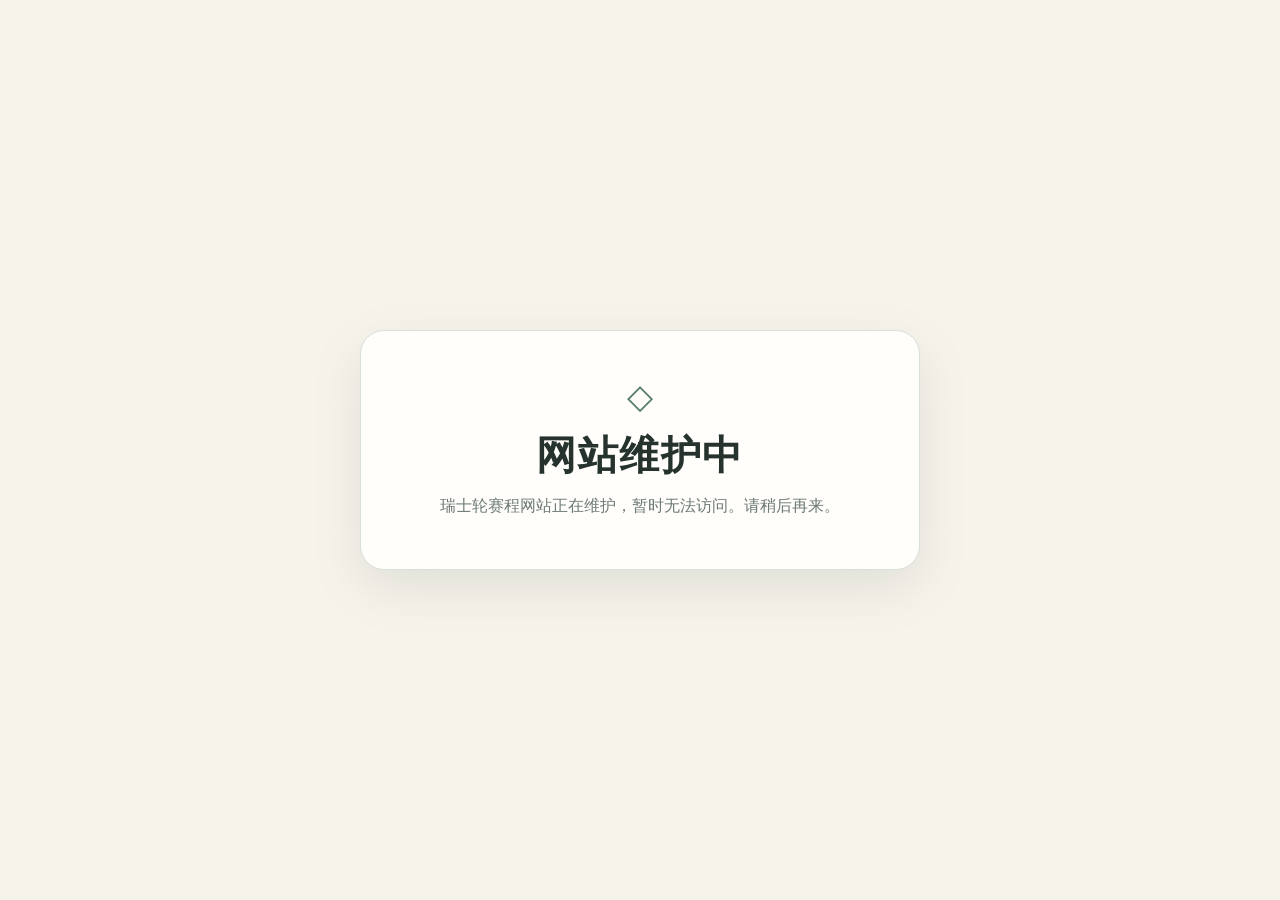
<file: mega-link-tournament/swiss-tournament/index.disabled.html>
<!doctype html>
<html lang="zh-CN">
<head>
  <meta charset="utf-8">
  <meta name="viewport" content="width=device-width, initial-scale=1">
  <meta name="description" content="辉可梦x更多Mega MegaLink联动赛瑞士轮公开赛程、对阵结果与积分排名。">
  <meta name="robots" content="noindex, nofollow, noarchive, nosnippet, noimageindex">
  <meta name="theme-color" content="#edf7f6">
  <meta http-equiv="Content-Security-Policy" content="default-src 'self'; script-src 'self'; style-src 'self'; img-src 'self' data:; connect-src 'self' https://api.github.com; base-uri 'none'; form-action 'self'; frame-ancestors 'none'; object-src 'none'">
  <link rel="icon" type="image/png" sizes="32x32" href="../eevee-site-icon-32.png">
  <link rel="icon" type="image/png" sizes="192x192" href="../eevee-site-icon-192.png">
  <link rel="apple-touch-icon" sizes="192x192" href="../eevee-site-icon-192.png">
  <link rel="stylesheet" href="styles.css">
  <link rel="stylesheet" href="../maintenance.css">
  <title>瑞士轮赛程中心 · MegaLink联动赛</title>
</head>
<body class="maintenance-mode">
  <div id="maintenanceNotice" role="status" aria-live="polite">
    <div class="maintenance-card">
      <div class="maintenance-mark" aria-hidden="true">◇</div>
      <h1>网站维护中</h1>
      <p>瑞士轮赛程网站正在维护，暂时无法访问。请稍后再来。</p>
    </div>
  </div>
  <header class="hero">
    <div class="hero-inner">
      <a class="back-link" href="../">← 返回赛事主页</a>
      <div class="kicker">SWISS TOURNAMENT</div>
      <h1>瑞士轮<span>赛程中心</span></h1>
      <p>公开查看每轮对阵、比赛结果与实时积分排名。</p>
      <div class="hero-badges" aria-label="赛事摘要">
        <span id="playerBadge">0 位选手</span>
        <span id="roundBadge">0 / 5 轮</span>
        <span>胜 3 · 平 1 · 负 0</span>
      </div>
    </div>
  </header>

  <nav class="page-nav" aria-label="瑞士轮页面导航">
    <div class="nav-inner">
      <a href="#standings">积分排名</a>
      <a href="#schedule">赛程线</a>
      <a href="#format">赛制说明</a>
      <button id="adminOpen" type="button">管理员入口</button>
    </div>
  </nav>

  <main>
    <section class="status-strip" aria-live="polite">
      <div>
        <strong id="eventTitle">辉可梦x更多Mega MegaLink联动赛</strong>
        <span id="eventStatus">8月15日晚正式开始</span>
      </div>
      <time id="updatedAt">更新于 8月15日18：48</time>
    </section>

    <section class="section-card" id="standings">
      <div class="section-heading">
        <div>
          <span class="eyebrow">LIVE STANDINGS</span>
          <h2>积分排名</h2>
        </div>
        <span class="section-note">同分时依次比较 Buchholz 分与胜场</span>
      </div>
      <div class="table-wrap">
        <table>
          <thead>
            <tr>
              <th>排名</th>
              <th>选手 ID</th>
              <th>场次</th>
              <th>胜</th>
              <th>平</th>
              <th>负</th>
              <th>积分</th>
              <th>对手分</th>
            </tr>
          </thead>
          <tbody id="standingsBody"></tbody>
        </table>
        <div class="empty-state" id="standingsEmpty" hidden>管理员录入参赛选手后，这里会显示积分排名。</div>
      </div>
    </section>

    <section class="section-card" id="schedule">
      <div class="section-heading">
        <div>
          <span class="eyebrow">ROUND TIMELINE</span>
          <h2>瑞士轮赛程线</h2>
        </div>
        <span class="section-note">左右滑动可查看全部轮次</span>
      </div>
      <div class="schedule-search" role="search">
        <label for="scheduleSearchInput">搜索选手 ID</label>
        <div class="schedule-search-row">
          <input id="scheduleSearchInput" type="search" autocomplete="off" spellcheck="false" placeholder="输入选手 ID，例如 Acaciay">
          <button id="scheduleSearchClear" type="button" hidden>清除</button>
        </div>
        <p id="scheduleSearchStatus" aria-live="polite">输入选手 ID，可查看他的瑞士轮与淘汰赛对阵。</p>
      </div>
      <div class="schedule-scroll">
        <div class="schedule-flow" id="scheduleFlow"></div>
        <div class="empty-state schedule-empty" id="scheduleEmpty" hidden>
          <span class="empty-icon">◇</span>
          <strong id="scheduleEmptyTitle">赛程尚未生成</strong>
          <small id="scheduleEmptyText">管理员完成选手名单后即可生成第一轮对阵。</small>
        </div>
      </div>
      <div class="playoff-heading">
        <div>
          <span class="eyebrow">TOP 32 KNOCKOUT</span>
          <h3>32强淘汰赛</h3>
        </div>
        <span class="playoff-status" id="playoffStatus">等待瑞士轮前 32 名</span>
      </div>
      <div class="playoff-scroll">
        <div class="playoff-flow" id="playoffFlow"></div>
        <div class="empty-state playoff-empty" id="playoffEmpty">
          <span class="empty-icon">◇</span>
          <strong id="playoffEmptyTitle">淘汰赛尚未生成</strong>
          <small id="playoffEmptyText">瑞士轮全部完成后，由管理员按积分排名生成32强对阵。</small>
        </div>
      </div>
    </section>

    <section class="format-grid" id="format">
      <article>
        <span>01</span>
        <h3>积分接近优先</h3>
        <p>每轮优先匹配当前积分相近的选手，让赛程逐轮收敛。</p>
      </article>
      <article>
        <span>02</span>
        <h3>尽量避免重赛</h3>
        <p>系统会记录历史对手，在存在其他选择时避开重复对阵。</p>
      </article>
      <article>
        <span>03</span>
        <h3>奇数自动轮空</h3>
        <p>优先让低分且从未轮空的选手获得轮空，并按胜场计分。</p>
      </article>
    </section>
  </main>

  <footer>辉可梦x更多Mega MegaLink联动赛 · 瑞士轮公开赛程</footer>

  <div class="admin-shell" id="adminShell" hidden>
    <button class="admin-backdrop" id="adminBackdrop" type="button" aria-label="关闭管理员面板"></button>
    <section class="admin-panel" role="dialog" aria-modal="true" aria-labelledby="adminTitle">
      <header class="admin-header">
        <div>
          <span>TOURNAMENT CONTROL</span>
          <h2 id="adminTitle">瑞士轮管理台</h2>
        </div>
        <button class="close-button" id="adminClose" type="button" aria-label="关闭管理员面板">×</button>
      </header>

      <div class="admin-content">
        <section class="login-view" id="loginView">
          <div class="security-mark">仅允许小辉与Acacia使用</div>
          <h3>连接网站管理权限</h3>
          <p>请管理员输入网站专用管理令牌后开始使用赛程管理器</p>
          <label for="tokenInput">辉可梦瑞士轮网站管理令牌</label>
          <div class="token-row">
            <input id="tokenInput" type="password" autocomplete="off" spellcheck="false" placeholder="github_pat_…">
            <button class="primary-button" id="connectButton" type="button">验证身份</button>
          </div>
          <a class="guide-link" href="https://github.com/settings/personal-access-tokens/new" target="_blank" rel="noopener noreferrer">创建细粒度令牌 ↗</a>
          <div class="security-note">
            <strong>权限设置：</strong>本页面仅允许管理员使用发布与管理赛程
          </div>
          <p class="form-message" id="loginMessage" aria-live="polite"></p>
        </section>

        <section class="manager-view" id="managerView" hidden>
          <div class="manager-status">
            <span class="verified-user" id="verifiedUser">已验证</span>
            <span id="saveState">与 GitHub 数据一致</span>
          </div>

          <div class="manager-grid">
            <section class="control-card">
              <div class="control-heading">
                <div>
                  <span>SETUP</span>
                  <h3>赛事设置</h3>
                </div>
              </div>
              <label for="totalRoundsInput">计划轮数</label>
              <input id="totalRoundsInput" type="number" min="1" max="15" value="5">
              <label for="playersInput">选手名单（每行一位）</label>
              <textarea id="playersInput" rows="9" spellcheck="false"></textarea>
              <button class="secondary-button" id="applyPlayersButton" type="button">应用选手名单</button>
              <small id="playersLockHint">第一轮生成后名单会锁定，避免历史积分失效。</small>
            </section>

            <section class="control-card pairing-control">
              <div class="control-heading">
                <div>
                  <span>PAIRING</span>
                  <h3>轮次与结果</h3>
                </div>
                <span class="round-progress" id="managerRoundProgress">0 / 5</span>
              </div>
              <div class="admin-actions">
                <button class="primary-button" id="generateRoundButton" type="button">生成下一轮</button>
                <button class="manual-button" id="openCustomPairingButton" type="button">自定义下一轮对阵</button>
                <button class="danger-button" id="resetTournamentButton" type="button">重置赛程</button>
                <button class="save-button" id="saveButton" type="button">保存到 GitHub</button>
                <button class="ghost-button" id="reloadButton" type="button">放弃修改并重载</button>
              </div>
              <section class="custom-pairing-panel" id="customPairingPanel" hidden>
                <div class="custom-pairing-heading">
                  <div>
                    <span>MANUAL PAIRING</span>
                    <h4 id="customPairingTitle">自定义下一轮对阵</h4>
                  </div>
                  <button class="custom-pairing-close" id="cancelCustomPairingButton" type="button">取消</button>
                </div>
                <p>逐场选择参赛选手；每位选手必须且只能出现一次，奇数人数时可指定一人轮空。</p>
                <div class="custom-pairing-rows" id="customPairingRows"></div>
                <button class="manual-confirm-button" id="confirmCustomPairingButton" type="button">确认生成本轮</button>
              </section>
              <div class="admin-player-search" role="search">
                <label for="adminPlayerSearchInput">搜索选手 ID 并录入胜负</label>
                <div class="admin-player-search-row">
                  <input id="adminPlayerSearchInput" type="search" autocomplete="off" spellcheck="false" placeholder="输入选手 ID，例如 Acaciay">
                  <button id="adminPlayerSearchClear" type="button" hidden>清除</button>
                </div>
                <small id="adminPlayerSearchStatus" aria-live="polite">输入选手 ID，可筛选瑞士轮与淘汰赛并直接录入胜负。</small>
              </div>
              <p class="control-message" id="controlMessage" aria-live="polite"></p>
              <div class="round-editor" id="roundEditor"></div>
              <div class="playoff-manager-heading">
                <div>
                  <span>KNOCKOUT</span>
                  <h4>32强淘汰赛</h4>
                </div>
                <span class="round-progress" id="managerPlayoffProgress">等待瑞士轮</span>
              </div>
              <div class="admin-actions playoff-actions">
                <button class="playoff-button" id="generateRound32Button" type="button">生成32强淘汰赛</button>
                <button class="playoff-button" id="generateRound16Button" type="button">生成16强赛</button>
                <button class="playoff-button" id="generateQuarterfinalButton" type="button">生成8强赛</button>
                <button class="playoff-button" id="generateSemifinalButton" type="button">生成半决赛</button>
                <button class="playoff-button" id="generateFinalButton" type="button">生成决赛</button>
                <button class="danger-button" id="resetPlayoffsButton" type="button">重置淘汰赛</button>
              </div>
              <div class="playoff-editor" id="playoffEditor"></div>
            </section>
          </div>
        </section>
      </div>
    </section>
  </div>

  <script src="app.js?v=202608160015" defer></script>
</body>
</html>
</file>
<file: mega-link-tournament/maintenance.css>
* { box-sizing: border-box; }

html, body { min-height: 100%; }

body.maintenance-mode > * { display: none !important; }

body.maintenance-mode > #maintenanceNotice {
  align-items: center;
  background: #f6f3eb;
  color: #25322d;
  display: flex !important;
  font-family: system-ui, -apple-system, "Segoe UI", "Microsoft YaHei", sans-serif;
  justify-content: center;
  margin: 0;
  min-height: 100vh;
  padding: 24px;
  text-align: center;
}

#maintenanceNotice .maintenance-card {
  background: #fffefa;
  border: 1px solid #d7dfd8;
  border-radius: 24px;
  box-shadow: 0 18px 50px #59675d22;
  max-width: 560px;
  padding: 48px 40px;
  width: 100%;
}

#maintenanceNotice .maintenance-mark {
  color: #567c6b;
  font-size: 34px;
  line-height: 1;
  margin-bottom: 22px;
}

#maintenanceNotice h1 {
  font-size: clamp(26px, 5vw, 40px);
  letter-spacing: .04em;
  margin: 0 0 16px;
}

#maintenanceNotice p {
  color: #6e7a74;
  font-size: 16px;
  line-height: 1.8;
  margin: 0;
}
</file>
<file: mega-link-tournament/swiss-tournament/styles.css>
:root {
  --bg: #f4f7f4;
  --panel: #fffefa;
  --panel-soft: #edf7f6;
  --line: #d4e1df;
  --text: #21322f;
  --muted: #687974;
  --cyan: #3b8fa0;
  --cyan-dark: #276c7a;
  --cyan-soft: #dff2f4;
  --purple: #8264b5;
  --purple-soft: #f0eafa;
  --gold: #ba8532;
  --danger: #b85058;
  --shadow: 0 18px 44px #506b681c;
}

* { box-sizing: border-box; }
html { scroll-behavior: smooth; }
body {
  margin: 0;
  min-height: 100vh;
  color: var(--text);
  background:
    radial-gradient(circle at 10% 8%, #d9efed 0, transparent 34rem),
    radial-gradient(circle at 92% 34%, #eee6f6 0, transparent 28rem),
    var(--bg);
  font: 15px/1.65 system-ui, -apple-system, "Segoe UI", "Microsoft YaHei", sans-serif;
}

button, input, textarea, select { font: inherit; }
button { color: inherit; }
button, a { -webkit-tap-highlight-color: transparent; }
[hidden] { display: none !important; }
body.modal-open { overflow: hidden; }

.hero {
  position: relative;
  overflow: hidden;
  min-height: 330px;
  border-bottom: 1px solid #c8d9da;
  background:
    linear-gradient(100deg, #edf9f6ed 0%, #eef8f3bd 45%, #e9f7f67d 100%),
    url("../tournament-hero-background.jpg") center 42% / cover no-repeat;
}
.hero::after {
  content: "";
  position: absolute;
  right: -90px;
  top: -180px;
  width: 430px;
  height: 430px;
  border: 56px solid #4d9aac1a;
  border-radius: 50%;
  box-shadow: 0 0 0 42px #8061b00d;
  pointer-events: none;
}
.hero-inner {
  position: relative;
  z-index: 1;
  max-width: 1260px;
  margin: auto;
  padding: 42px 20px 50px;
}
.back-link {
  display: inline-flex;
  align-items: center;
  gap: 6px;
  margin-bottom: 28px;
  color: #426c69;
  text-decoration: none;
  font-size: 13px;
  font-weight: 700;
}
.back-link:hover { color: var(--cyan-dark); }
.kicker, .eyebrow, .control-heading span, .admin-header span {
  color: var(--cyan-dark);
  font-size: 11px;
  font-weight: 900;
  letter-spacing: .17em;
}
.kicker::before {
  content: "";
  display: inline-block;
  width: 28px;
  height: 3px;
  margin-right: 9px;
  border-radius: 99px;
  vertical-align: middle;
  background: linear-gradient(90deg, var(--cyan), var(--purple));
}
h1 {
  margin: 10px 0 9px;
  font-size: clamp(38px, 5vw, 66px);
  line-height: 1.04;
  letter-spacing: -.04em;
}
h1 span { color: var(--cyan-dark); }
.hero p { max-width: 700px; margin: 0; color: #526d68; font-size: 17px; }
.hero-badges { display: flex; flex-wrap: wrap; gap: 9px; margin-top: 22px; }
.hero-badges span {
  padding: 6px 13px;
  border: 1px solid #bfd5d3;
  border-radius: 999px;
  color: #41625e;
  background: #fffefae6;
  box-shadow: 0 6px 20px #42615c0c;
  font-size: 12px;
}

.page-nav {
  position: sticky;
  z-index: 20;
  top: 0;
  border-bottom: 1px solid #d2dddb;
  background: #f8faf7e9;
  backdrop-filter: blur(16px);
  box-shadow: 0 10px 28px #516c6812;
}
.nav-inner {
  display: flex;
  align-items: center;
  gap: 10px;
  max-width: 1260px;
  margin: auto;
  padding: 11px 20px;
}
.nav-inner a, .nav-inner button {
  min-height: 39px;
  padding: 8px 15px;
  border: 1px solid #cbdad7;
  border-radius: 12px;
  color: #45645f;
  background: #fffefa;
  text-decoration: none;
  font-weight: 800;
  white-space: nowrap;
  cursor: pointer;
}
.nav-inner a:hover { border-color: #82aaa6; background: #eaf5f3; }
.nav-inner button {
  margin-left: auto;
  border-color: #c8b9dd;
  color: #684b94;
  background: linear-gradient(180deg, #fdfbff, var(--purple-soft));
}

main { max-width: 1260px; margin: auto; padding: 28px 20px 66px; }
#standings, #schedule, #format { scroll-margin-top: 76px; }
.status-strip {
  display: flex;
  align-items: center;
  justify-content: space-between;
  gap: 18px;
  margin-bottom: 22px;
  padding: 16px 20px;
  border: 1px solid #c8d9d6;
  border-left: 4px solid var(--cyan);
  border-radius: 16px;
  background: #fffefaeb;
  box-shadow: 0 10px 28px #50696610;
}
.status-strip div { display: flex; flex-direction: column; }
.status-strip span, .status-strip time { color: var(--muted); font-size: 12px; }

.section-card {
  margin-top: 24px;
  padding: 22px;
  border: 1px solid var(--line);
  border-radius: 24px;
  background: #fffefaf2;
  box-shadow: var(--shadow);
}
.section-heading {
  display: flex;
  align-items: end;
  justify-content: space-between;
  gap: 18px;
  margin-bottom: 18px;
}
.section-heading h2 { margin: 3px 0 0; font-size: clamp(24px, 3vw, 34px); line-height: 1.2; }
.section-note { color: var(--muted); font-size: 12px; }

.table-wrap { overflow-x: auto; border: 1px solid #dce5e2; border-radius: 16px; }
table { width: 100%; min-width: 730px; border-collapse: collapse; }
th, td { padding: 13px 15px; border-bottom: 1px solid #e1e8e5; text-align: center; }
th { color: #57716c; background: #edf6f4; font-size: 12px; }
th:nth-child(2), td:nth-child(2) { text-align: left; }
tbody tr:last-child td { border-bottom: 0; }
tbody tr:hover { background: #f7fbfa; }
.rank-number {
  display: inline-grid;
  place-items: center;
  width: 30px;
  height: 30px;
  border-radius: 10px;
  color: var(--cyan-dark);
  background: var(--cyan-soft);
  font-weight: 900;
}
tr:nth-child(1) .rank-number { color: #7f5715; background: #fff0c9; }
tr:nth-child(2) .rank-number { color: #5f4b85; background: var(--purple-soft); }
.player-cell { font-weight: 850; }
.qualifier-badge { display: inline-block; margin-left: 8px; padding: 2px 7px; border-radius: 999px; color: #6b4e96; background: #eee7f8; font-size: 10px; vertical-align: middle; }
.points-cell { color: var(--cyan-dark); font-size: 18px; font-weight: 900; }

.schedule-search {
  display: grid;
  gap: 7px;
  max-width: 620px;
  margin: -2px 0 18px;
}
.schedule-search label { color: #486762; font-size: 12px; font-weight: 900; }
.schedule-search-row { display: grid; grid-template-columns: minmax(0, 1fr) auto; gap: 8px; }
.schedule-search input {
  width: 100%;
  min-height: 46px;
  padding: 10px 14px;
  border: 1px solid #bfd3cf;
  border-radius: 13px;
  color: var(--ink);
  background: #fffefaf2;
  font: inherit;
  outline: none;
}
.schedule-search input:focus { border-color: var(--cyan); box-shadow: 0 0 0 3px #4c9ca622; }
.schedule-search button {
  min-width: 72px;
  border: 0;
  border-radius: 13px;
  color: #fff;
  background: var(--cyan-dark);
  font-weight: 850;
  cursor: pointer;
}
.schedule-search p { min-height: 18px; margin: 0; color: var(--muted); font-size: 12px; }

.schedule-scroll { overflow-x: auto; padding: 4px 3px 12px; }
.schedule-flow {
  position: relative;
  display: flex;
  align-items: stretch;
  gap: 34px;
  width: max-content;
  min-width: 100%;
}
.schedule-flow::before {
  content: "";
  position: absolute;
  top: 35px;
  left: 30px;
  right: 30px;
  height: 3px;
  border-radius: 99px;
  background: linear-gradient(90deg, var(--cyan), #7e75b1, var(--gold));
  opacity: .35;
}
.round-column {
  position: relative;
  z-index: 1;
  width: 300px;
  padding-top: 4px;
}
.round-column:not(:last-child)::after {
  content: "›";
  position: absolute;
  top: 18px;
  right: -25px;
  color: #6b9a98;
  font-size: 30px;
  font-weight: 300;
}
.round-heading {
  display: flex;
  align-items: center;
  justify-content: space-between;
  gap: 10px;
  min-height: 64px;
  margin-bottom: 12px;
  padding: 12px 15px;
  border: 1px solid #bcd5d3;
  border-radius: 16px;
  background: linear-gradient(145deg, #f9fffd, #e8f5f3);
  box-shadow: 0 10px 22px #4f6d6815;
}
.round-heading strong { font-size: 18px; }
.round-heading span {
  padding: 3px 8px;
  border-radius: 999px;
  color: #57716c;
  background: #ffffffc7;
  font-size: 11px;
}
.round-heading span.complete { color: #386f5b; background: #ddf1e7; }
.matches { display: grid; gap: 10px; }
.match-card, .playoff-match-card {
  overflow: hidden;
  border: 1px solid #d8e2df;
  border-radius: 15px;
  background: #fffefa;
  box-shadow: 0 9px 22px #526b6712;
}
.table-label {
  padding: 7px 12px;
  border-bottom: 1px solid #e2e8e6;
  color: #6f7f7a;
  background: #f4f8f6;
  font-size: 10px;
  font-weight: 850;
  letter-spacing: .08em;
}
.match-player {
  display: flex;
  align-items: center;
  justify-content: space-between;
  gap: 8px;
  min-height: 43px;
  padding: 8px 12px;
  border-bottom: 1px solid #edf0ee;
}
.match-player:last-of-type { border-bottom: 0; }
.match-player.winner { color: #2f6f62; background: #edf8f4; font-weight: 900; }
.match-player.loser { color: #81908c; }
.match-player em { color: var(--gold); font-style: normal; font-weight: 900; }
.match-result {
  padding: 6px 12px;
  color: #62527b;
  background: #f7f3fb;
  text-align: center;
  font-size: 11px;
  font-weight: 850;
}
.empty-state {
  padding: 42px 18px;
  color: var(--muted);
  text-align: center;
}
.schedule-empty { display: grid; place-items: center; min-height: 260px; }
.schedule-empty strong { margin-top: 8px; color: #4c6762; font-size: 18px; }
.schedule-empty small { margin-top: 2px; }
.empty-icon { font-size: 42px; color: var(--cyan); }

.playoff-heading { display: flex; align-items: end; justify-content: space-between; gap: 14px; margin: 28px 2px 14px; padding-top: 22px; border-top: 1px solid #d9e3e0; }
.playoff-heading h3 { margin: 4px 0 0; font-size: 24px; }
.playoff-status { padding: 6px 11px; border-radius: 999px; color: #6b4d98; background: var(--purple-soft); font-size: 11px; font-weight: 900; }
.playoff-scroll { overflow-x: auto; padding: 4px 3px 8px; }
.playoff-flow { display: flex; align-items: flex-start; gap: 34px; width: max-content; min-width: 100%; }
.playoff-stage { position: relative; width: 290px; }
.playoff-stage:not(:last-child)::after { content: "›"; position: absolute; top: 18px; right: -25px; color: #8a72ad; font-size: 30px; font-weight: 300; }
.playoff-stage .round-heading { border-color: #d0c2e2; background: linear-gradient(145deg, #fffefd, #f0e9f8); }
.playoff-stage-final .round-heading { border-color: #e2c887; background: linear-gradient(145deg, #fffdf4, #fff1c9); }
.playoff-empty { display: grid; place-items: center; min-height: 210px; border: 1px dashed #d8cce6; border-radius: 18px; background: #fbf8fd; }
.playoff-empty strong { margin-top: 8px; color: #625176; font-size: 18px; }
.playoff-empty small { margin-top: 2px; }

.format-grid { display: grid; grid-template-columns: repeat(3, 1fr); gap: 16px; margin-top: 24px; }
.format-grid article {
  padding: 21px;
  border: 1px solid var(--line);
  border-radius: 20px;
  background: #fffefadd;
  box-shadow: 0 12px 28px #52696510;
}
.format-grid article > span { color: var(--cyan); font-size: 12px; font-weight: 900; letter-spacing: .12em; }
.format-grid h3 { margin: 9px 0 5px; font-size: 18px; }
.format-grid p { margin: 0; color: var(--muted); font-size: 13px; }
footer { padding: 28px 20px 38px; color: #7b8884; text-align: center; font-size: 12px; }

.admin-shell { position: fixed; z-index: 100; inset: 0; display: grid; place-items: center; padding: 18px; }
.admin-backdrop { position: absolute; inset: 0; width: 100%; border: 0; background: #18312e9c; backdrop-filter: blur(5px); cursor: default; }
.admin-panel {
  position: relative;
  z-index: 1;
  width: min(1120px, 100%);
  max-height: min(92vh, 920px);
  overflow: hidden;
  border: 1px solid #c8d8d5;
  border-radius: 24px;
  background: #f8faf7;
  box-shadow: 0 32px 90px #132d2966;
}
.admin-header {
  display: flex;
  align-items: center;
  justify-content: space-between;
  gap: 18px;
  padding: 18px 22px;
  border-bottom: 1px solid #d6e1de;
  background: linear-gradient(120deg, #e7f4f2, #f2edf8);
}
.admin-header h2 { margin: 2px 0 0; font-size: 25px; }
.close-button {
  display: grid;
  place-items: center;
  width: 40px;
  height: 40px;
  border: 1px solid #c7d5d2;
  border-radius: 13px;
  background: #fffefa;
  font-size: 25px;
  cursor: pointer;
}
.admin-content { max-height: calc(min(92vh, 920px) - 78px); overflow-y: auto; padding: 22px; }
.login-view { max-width: 720px; margin: 12px auto 22px; padding: 28px; border: 1px solid #d5e0dd; border-radius: 21px; background: #fffefa; box-shadow: var(--shadow); }
.security-mark { display: inline-block; padding: 5px 10px; border-radius: 999px; color: #654a8e; background: var(--purple-soft); font-size: 11px; font-weight: 900; }
.login-view h3 { margin: 14px 0 6px; font-size: 26px; }
.login-view p { color: var(--muted); }
label { display: block; margin: 15px 0 6px; color: #4d6762; font-size: 12px; font-weight: 850; }
input, textarea, select {
  width: 100%;
  border: 1px solid #cbd9d6;
  border-radius: 12px;
  color: var(--text);
  background: #fff;
  outline: 0;
}
input, select { min-height: 44px; padding: 8px 12px; }
textarea { padding: 11px 12px; resize: vertical; }
input:focus, textarea:focus, select:focus { border-color: #6fa6a4; box-shadow: 0 0 0 3px #55a3a21c; }
.token-row { display: grid; grid-template-columns: 1fr auto; gap: 9px; }
.primary-button, .secondary-button, .save-button, .manual-button, .manual-confirm-button, .playoff-button, .danger-button, .ghost-button {
  min-height: 43px;
  padding: 9px 15px;
  border-radius: 12px;
  font-weight: 850;
  cursor: pointer;
}
.primary-button { border: 1px solid #317d8b; color: #fff; background: linear-gradient(135deg, var(--cyan), var(--cyan-dark)); }
.secondary-button { width: 100%; margin-top: 12px; border: 1px solid #b8cfcb; color: #3f6761; background: #edf7f4; }
.save-button { border: 1px solid #6c5199; color: #fff; background: linear-gradient(135deg, #9070c0, #684b94); }
.manual-button, .manual-confirm-button { border: 1px solid #c68037; color: #fff; background: linear-gradient(135deg, #e5a24e, #bd6e2d); }
.manual-confirm-button { width: 100%; margin-top: 12px; }
.playoff-button { border: 1px solid #7657a3; color: #fff; background: linear-gradient(135deg, #9a79c5, #7554a3); }
.danger-button { border: 1px solid #d59a9e; color: #a43f47; background: #fff1f1; }
.ghost-button { border: 1px solid #d0dad7; color: #61736e; background: #fff; }
button:disabled { cursor: not-allowed; filter: grayscale(.35); opacity: .52; }
.guide-link { display: inline-block; margin-top: 12px; color: var(--cyan-dark); font-weight: 800; text-decoration: none; }
.security-note { margin-top: 18px; padding: 14px 16px; border-left: 4px solid var(--purple); border-radius: 12px; color: #5c5070; background: #f4f0fa; font-size: 12px; }
.security-note code { word-break: break-word; }
.form-message, .control-message { min-height: 22px; margin: 11px 0 0; color: var(--muted); font-size: 12px; }
.form-message.error, .control-message.error { color: var(--danger); }
.form-message.success, .control-message.success { color: #2f7662; }
.manager-status { display: flex; justify-content: space-between; gap: 12px; margin-bottom: 14px; padding: 11px 14px; border: 1px solid #d3dfdc; border-radius: 13px; background: #fffefa; color: var(--muted); font-size: 12px; }
.verified-user { color: #2e7462; font-weight: 900; }
.manager-grid { display: grid; grid-template-columns: minmax(260px, 340px) 1fr; gap: 16px; }
.control-card { padding: 18px; border: 1px solid #d4dfdc; border-radius: 18px; background: #fffefa; }
.control-heading { display: flex; align-items: center; justify-content: space-between; gap: 12px; margin-bottom: 13px; }
.control-heading h3 { margin: 2px 0 0; font-size: 21px; }
.control-card small { display: block; margin-top: 9px; color: var(--muted); font-size: 11px; }
.round-progress { padding: 4px 9px; border-radius: 999px; color: var(--cyan-dark); background: var(--cyan-soft); font-size: 11px; font-weight: 900; }
.admin-actions { display: flex; flex-wrap: wrap; gap: 8px; }
.custom-pairing-panel { margin-top: 15px; padding: 15px; border: 1px solid #e2c391; border-radius: 16px; background: linear-gradient(145deg, #fffdf7, #fff5e7); }
.custom-pairing-heading { display: flex; align-items: center; justify-content: space-between; gap: 12px; }
.custom-pairing-heading span { color: #a06126; font-size: 10px; font-weight: 900; letter-spacing: .12em; }
.custom-pairing-heading h4 { margin: 3px 0 0; font-size: 18px; }
.custom-pairing-panel > p { margin: 9px 0 12px; color: #806b52; font-size: 11px; line-height: 1.6; }
.custom-pairing-close { min-height: 36px; padding: 7px 12px; border: 1px solid #dbc29f; border-radius: 10px; color: #856644; background: #fff; font-weight: 850; cursor: pointer; }
.custom-pairing-rows { display: grid; gap: 8px; }
.custom-pairing-row { display: grid; grid-template-columns: 66px minmax(0, 1fr) 34px minmax(0, 1fr); gap: 8px; align-items: center; }
.custom-pairing-row strong { color: #78532e; font-size: 11px; }
.custom-pairing-row select { width: 100%; min-width: 0; min-height: 40px; background: #fff; font-size: 12px; }
.custom-versus { color: #b36f31; font-size: 11px; font-weight: 900; text-align: center; }
.custom-bye-row { grid-template-columns: 66px minmax(0, 1fr) minmax(82px, .55fr); }
.admin-player-search { display: grid; gap: 7px; max-width: 620px; margin-top: 16px; }
.admin-player-search label { color: #486762; font-size: 12px; font-weight: 900; }
.admin-player-search-row { display: grid; grid-template-columns: minmax(0, 1fr) auto; gap: 8px; }
.admin-player-search-row input { width: 100%; }
.admin-player-search-row button { min-width: 72px; border: 1px solid #bfd3cf; border-radius: 12px; color: #486762; background: #edf7f4; font-weight: 850; cursor: pointer; }
.admin-player-search small { min-height: 16px; margin: 0; }
.round-editor { display: grid; gap: 15px; margin-top: 14px; }
.playoff-manager-heading { display: flex; align-items: center; justify-content: space-between; gap: 12px; margin-top: 22px; padding-top: 18px; border-top: 1px solid #ddd4e7; }
.playoff-manager-heading span:first-child { color: #7b5ba8; font-size: 10px; font-weight: 900; letter-spacing: .12em; }
.playoff-manager-heading h4 { margin: 3px 0 0; font-size: 19px; }
.playoff-actions { margin-top: 12px; }
.playoff-editor { display: grid; gap: 15px; margin-top: 14px; }
.playoff-editor-stage h4 { color: #684f8d; background: #f0eaf7; }
.editor-round { border: 1px solid #d6e1de; border-radius: 15px; overflow: hidden; }
.editor-round h4 { margin: 0; padding: 10px 13px; color: #4c6963; background: #edf6f4; font-size: 14px; }
.editor-match { display: grid; grid-template-columns: minmax(0, 1fr) 130px; gap: 9px; align-items: center; padding: 9px 12px; border-top: 1px solid #e5ebe9; }
.editor-match:first-of-type { border-top: 0; }
.editor-match strong { overflow: hidden; text-overflow: ellipsis; white-space: nowrap; font-size: 12px; }
.editor-match select { min-height: 38px; font-size: 12px; }

@media (max-width: 850px) {
  .format-grid { grid-template-columns: 1fr; }
  .manager-grid { grid-template-columns: 1fr; }
  .hero { min-height: 300px; }
}

@media (max-width: 580px) {
  .hero-inner { padding: 28px 16px 36px; }
  .back-link { margin-bottom: 22px; }
  h1 { font-size: clamp(37px, 13vw, 54px); }
  .hero p { font-size: 15px; }
  .nav-inner { overflow-x: auto; padding: 9px 12px; }
  .nav-inner button { margin-left: 0; }
  main { padding: 18px 12px 44px; }
  .status-strip { align-items: start; flex-direction: column; padding: 14px 16px; }
  .section-card { padding: 16px 12px; border-radius: 18px; }
  .section-heading { align-items: start; flex-direction: column; gap: 3px; }
  .playoff-heading { align-items: start; flex-direction: column; }
  .round-column { width: 278px; }
  .playoff-stage { width: 270px; }
  .admin-shell { padding: 0; place-items: stretch; }
  .admin-panel { width: 100%; max-height: 100vh; border-radius: 0; }
  .admin-content { max-height: calc(100vh - 77px); padding: 14px; }
  .login-view { margin: 0; padding: 19px; }
  .token-row { grid-template-columns: 1fr; }
  .token-row button { width: 100%; }
  .manager-status { flex-direction: column; }
  .editor-match { grid-template-columns: 1fr; }
  .custom-pairing-row, .custom-bye-row { grid-template-columns: 1fr; }
  .custom-versus { text-align: left; }
}
</file>
